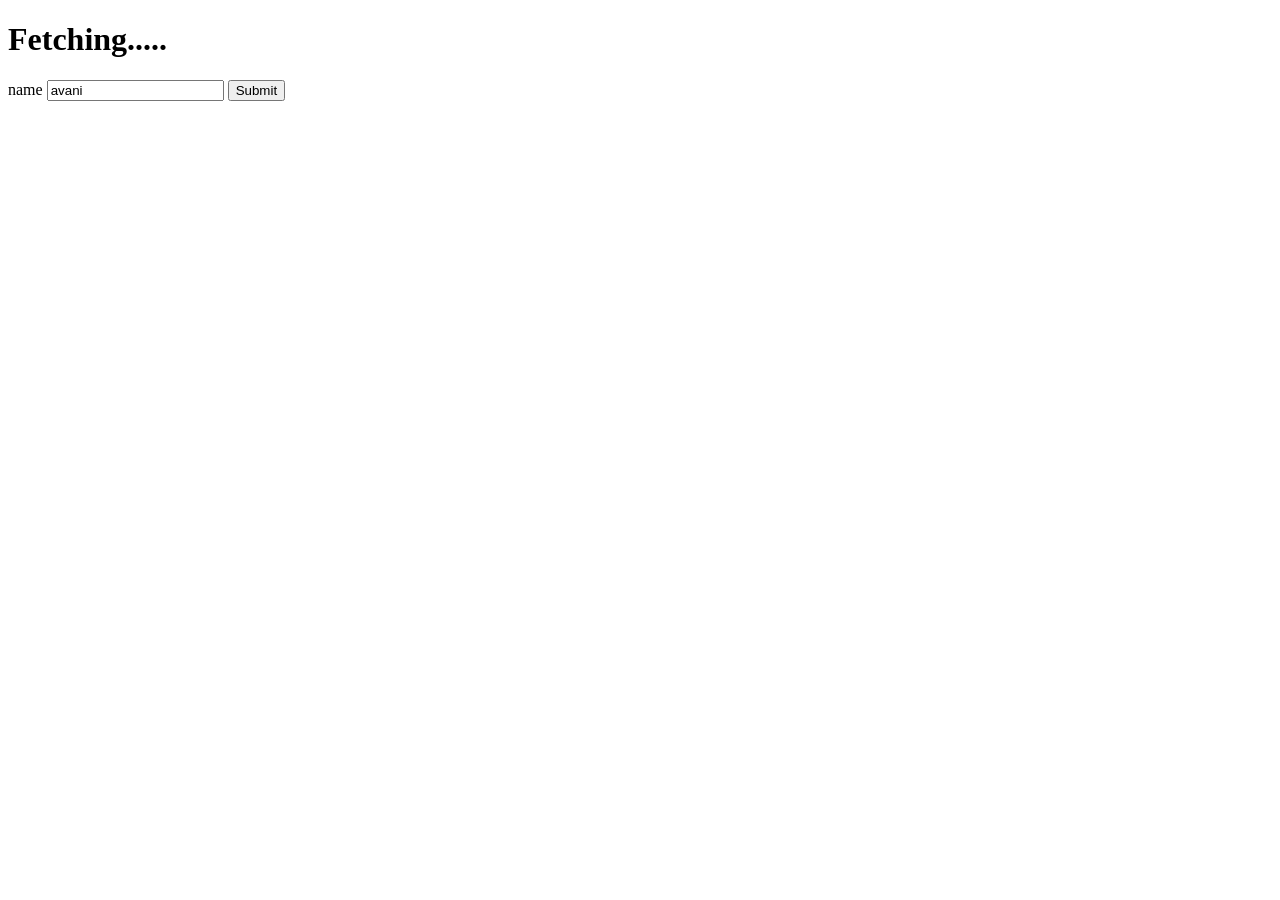
<file: practice_programs/fetch/index.html>
<!DOCTYPE html>
<html lang="en">
  <head>
    <meta charset="UTF-8" />
    <meta name="viewport" content="width=device-width, initial-scale=1.0" />
    <title>fetch</title>
    <script>
      globalThis.onload = () => {
        const form = document.querySelector("form");
        console.log(form);
        form.addEventListener("submit", async (event) => {
          console.log("inside eventListener");
          const formData = new FormData(event.target);
          event.preventDefault();
          const fetchedData = await fetch("/fetch", {
            method: "POST",
            body: formData,
          });

          console.log("===========>", fetchedData);
        });
      };
    </script>
  </head>
  <body>
    <h1>Fetching.....</h1>
    <form>
      <label for="name">name</label>
      <input type="text" name="name" value="avani" />
      <button type="submit">Submit</button>
    </form>
  </body>
</html>
</file>
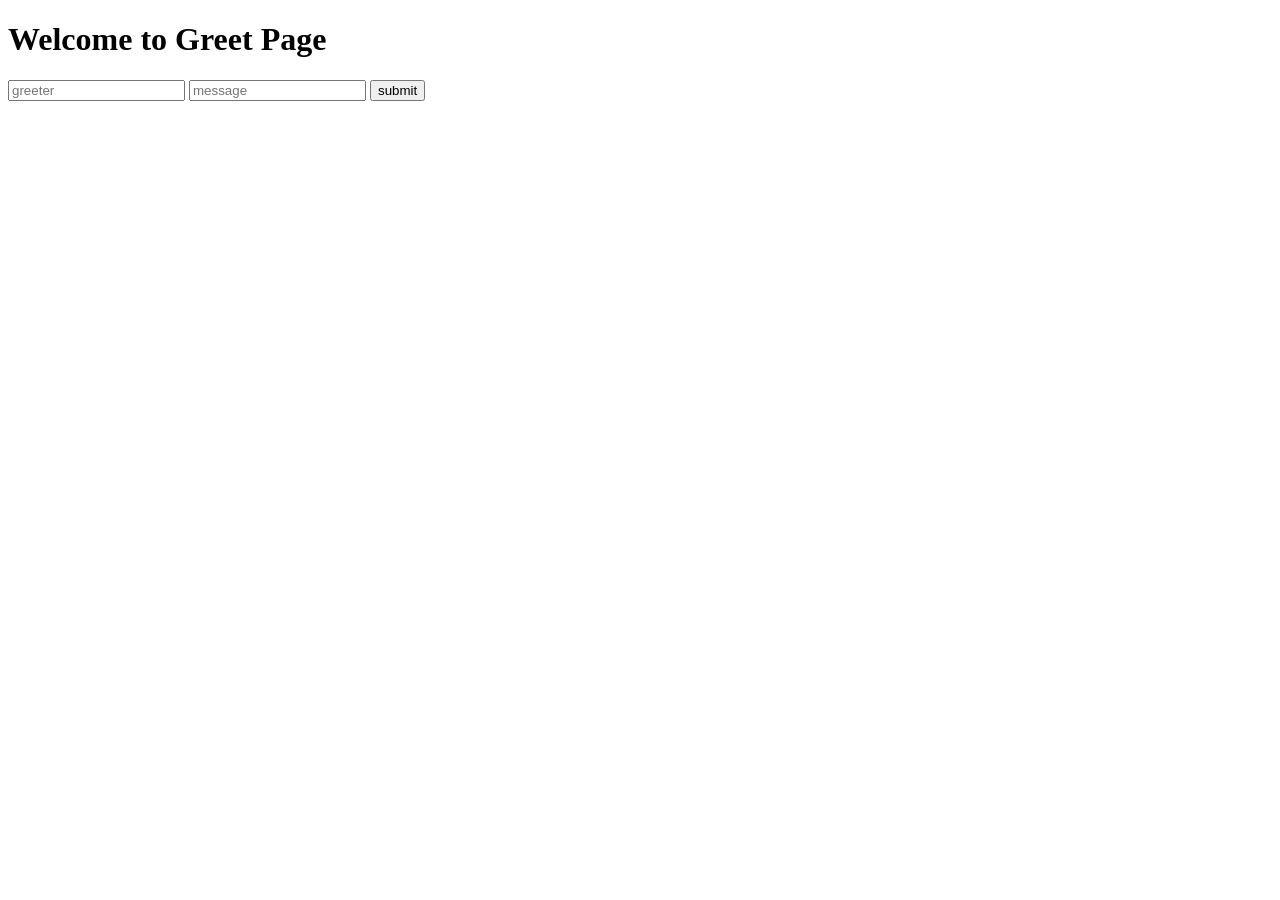
<file: practice_programs/form/index.html>
<!DOCTYPE html>
<html lang="en">
  <head>
    <meta charset="UTF-8" />
    <meta name="viewport" content="width=device-width, initial-scale=1.0" />
    <title>form</title>
  </head>
  <body>
    <h1>Welcome to Greet Page</h1>
    <form action="/successGreet" method="POST">
      <input type="text" name="greeter" placeholder="greeter" />
      <input type="text" name="greeting" placeholder="message" />
      <button type="submit">submit</button>
    </form>
  </body>
</html>
</file>
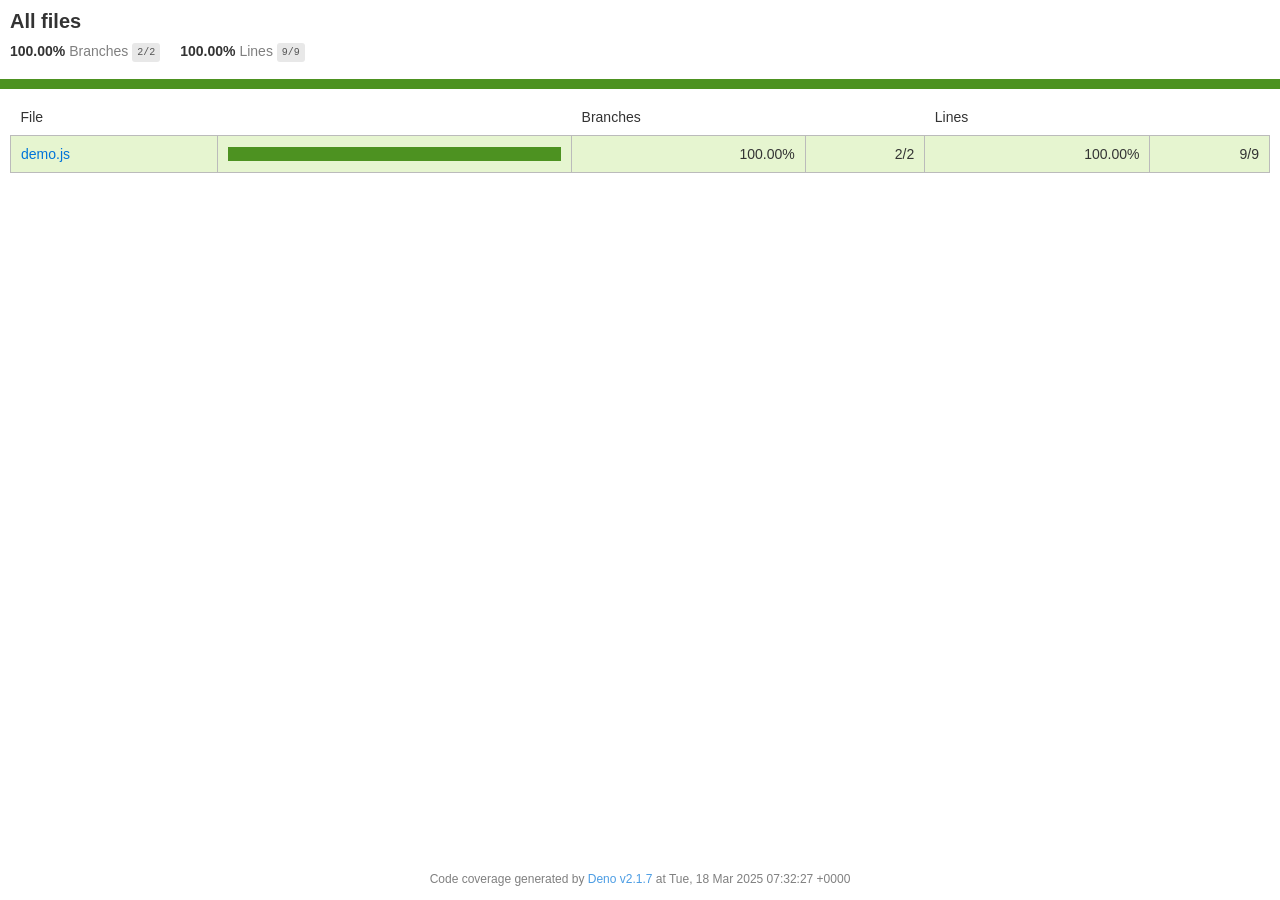
<file: practice_programs/test_coverage/coverage/html/index.html>
<!doctype html>
      <html>
        
      <head>
        <meta charset='utf-8'>
        <title>Coverage report for all files</title>
        <style>/* Copyright 2015 the Istanbul contributors. All rights reserved. ISC license. */
/* Copyright 2018-2023 the Deno authors. All rights reserved. MIT license. */

body,
html {
  margin: 0;
  padding: 0;
  height: 100%;
}
body {
  font-family:
    Helvetica Neue,
    Helvetica,
    Arial;
  font-size: 14px;
  color: #333;
}
.small {
  font-size: 12px;
}
*,
*:after,
*:before {
  -webkit-box-sizing: border-box;
  -moz-box-sizing: border-box;
  box-sizing: border-box;
}
h1 {
  font-size: 20px;
  margin: 0;
}
h2 {
  font-size: 14px;
}
pre {
  font:
    12px/1.4 Consolas,
    "Liberation Mono",
    Menlo,
    Courier,
    monospace;
  margin: 0;
  padding: 0;
  -moz-tab-size: 2;
  -o-tab-size: 2;
  tab-size: 2;
}
a {
  color: #0074d9;
  text-decoration: none;
}
a:hover {
  text-decoration: underline;
}
.strong {
  font-weight: bold;
}
.space-top1 {
  padding: 10px 0 0 0;
}
.pad2y {
  padding: 20px 0;
}
.pad1y {
  padding: 10px 0;
}
.pad2x {
  padding: 0 20px;
}
.pad2 {
  padding: 20px;
}
.pad1 {
  padding: 10px;
}
.space-left2 {
  padding-left: 55px;
}
.space-right2 {
  padding-right: 20px;
}
.center {
  text-align: center;
}
.clearfix {
  display: block;
}
.clearfix:after {
  content: "";
  display: block;
  height: 0;
  clear: both;
  visibility: hidden;
}
.fl {
  float: left;
}
@media only screen and (max-width: 640px) {
  .col3 {
    width: 100%;
    max-width: 100%;
  }
  .hide-mobile {
    display: none !important;
  }
}

.quiet {
  color: #7f7f7f;
  color: rgba(0, 0, 0, 0.5);
}
.quiet a {
  opacity: 0.7;
}

.fraction {
  font-family: Consolas, "Liberation Mono", Menlo, Courier, monospace;
  font-size: 10px;
  color: #555;
  background: #e8e8e8;
  padding: 4px 5px;
  border-radius: 3px;
  vertical-align: middle;
}

div.path a:link,
div.path a:visited {
  color: #333;
}
table.coverage {
  border-collapse: collapse;
  margin: 10px 0 0 0;
  padding: 0;
}

table.coverage td {
  margin: 0;
  padding: 0;
  vertical-align: top;
}
table.coverage td.line-count {
  text-align: right;
  padding: 0 5px 0 20px;
}
table.coverage td.line-coverage {
  text-align: right;
  padding-right: 4px;
  min-width: 20px;
}

table.coverage td.branch-coverage {
  text-align: right;
  padding-right: 3px;
  min-width: 8px;
}

table.coverage td span.cline-any {
  display: inline-block;
  padding: 0 5px;
  width: 100%;
}
.missing-if-branch {
  display: inline-block;
  margin-right: 5px;
  border-radius: 3px;
  position: relative;
  padding: 0 4px;
  background: #333;
  color: yellow;
}

.skip-if-branch {
  display: none;
  margin-right: 10px;
  position: relative;
  padding: 0 4px;
  background: #ccc;
  color: white;
}
.missing-if-branch .typ,
.skip-if-branch .typ {
  color: inherit !important;
}
.coverage-summary {
  border-collapse: collapse;
  width: 100%;
}
.coverage-summary tr {
  border-bottom: 1px solid #bbb;
}
.keyline-all {
  border: 1px solid #ddd;
}
.coverage-summary td,
.coverage-summary th {
  padding: 10px;
}
.coverage-summary tbody {
  border: 1px solid #bbb;
}
.coverage-summary td {
  border-right: 1px solid #bbb;
}
.coverage-summary td:last-child {
  border-right: none;
}
.coverage-summary th {
  text-align: left;
  font-weight: normal;
  white-space: nowrap;
}
.coverage-summary th.file {
  border-right: none !important;
}
.coverage-summary th.pct {
}
.coverage-summary th.pic,
.coverage-summary th.abs,
.coverage-summary td.pct,
.coverage-summary td.abs {
  text-align: right;
}
.coverage-summary td.file {
  white-space: nowrap;
}
.coverage-summary td.pic {
  min-width: 120px !important;
}
.coverage-summary tfoot td {
}

.coverage-summary .sorter {
  height: 10px;
  width: 7px;
  display: inline-block;
  margin-left: 0.5em;
  background: url(sort-arrow-sprite.png) no-repeat scroll 0 0 transparent;
}
.coverage-summary .sorted .sorter {
  background-position: 0 -20px;
}
.coverage-summary .sorted-desc .sorter {
  background-position: 0 -10px;
}
.status-line {
  height: 10px;
}
/* yellow */
.cbranch-no {
  background: yellow !important;
  color: #111;
}
/* dark red */
.red.solid,
.status-line.low,
.low .cover-fill {
  background: #c21f39;
}
.low .chart {
  border: 1px solid #c21f39;
}
.highlighted,
.highlighted .cstat-no,
.highlighted .fstat-no,
.highlighted .cbranch-no {
  background: #c21f39 !important;
}
/* medium red */
.cstat-no,
.fstat-no,
.cbranch-no,
.cbranch-no {
  background: #f6c6ce;
}
/* light red */
.low,
.cline-no {
  background: #fce1e5;
}
/* light green */
.high,
.cline-yes {
  background: rgb(230, 245, 208);
}
/* medium green */
.cstat-yes {
  background: rgb(161, 215, 106);
}
/* dark green */
.status-line.high,
.high .cover-fill {
  background: rgb(77, 146, 33);
}
.high .chart {
  border: 1px solid rgb(77, 146, 33);
}
/* dark yellow (gold) */
.status-line.medium,
.medium .cover-fill {
  background: #f9cd0b;
}
.medium .chart {
  border: 1px solid #f9cd0b;
}
/* light yellow */
.medium {
  background: #fff4c2;
}

.cstat-skip {
  background: #ddd;
  color: #111;
}
.fstat-skip {
  background: #ddd;
  color: #111 !important;
}
.cbranch-skip {
  background: #ddd !important;
  color: #111;
}

span.cline-neutral {
  background: #eaeaea;
}

.coverage-summary td.empty {
  opacity: 0.5;
  padding-top: 4px;
  padding-bottom: 4px;
  line-height: 1;
  color: #888;
}

.cover-fill,
.cover-empty {
  display: inline-block;
  height: 12px;
}
.chart {
  line-height: 0;
}
.cover-empty {
  background: white;
}
.cover-full {
  border-right: none !important;
}
pre.prettyprint {
  border: none !important;
  padding: 0 !important;
  margin: 0 !important;
}
.com {
  color: #999 !important;
}
.ignore-none {
  color: #999;
  font-weight: normal;
}

.wrapper {
  min-height: 100%;
  height: auto !important;
  height: 100%;
  margin: 0 auto -48px;
}
.footer,
.push {
  height: 48px;
}
</style>
        <meta name='viewport' content='width=device-width, initial-scale=1' />
      </head>
        <body>
          <div class='wrapper'>
            
      <div class='pad1'>
        <h1>All files</h1>
        <div class='clearfix'>
          <div class='fl pad1y space-right2'>
            <span class='strong'>100.00%</span>
            <span class='quiet'>Branches</span>
            <span class='fraction'>2/2</span>
          </div>
          <div class='fl pad1y space-right2'>
            <span class='strong'>100.00%</span>
            <span class='quiet'>Lines</span>
            <span class='fraction'>9/9</span>
          </div>
        </div>
      </div>
      <div class='status-line high'></div>
            <div class='pad1'>
              
      <table class='coverage-summary'>
        <thead>
          <tr>
            <th class='file'>File</th>
            <th class='pic'></th>
            <th class='pct'>Branches</th>
            <th class='abs'></th>
            <th class='pct'>Lines</th>
            <th class='abs'></th>
          </tr>
        </thead>
        <tbody>
          
      <tr>
        <td class='file high'><a href='demo.js.html'>demo.js</a></td>
        <td class='pic high'>
          <div class='chart'>
            <div class='cover-fill' style='width: 100.0%'></div><div class='cover-empty' style='width: calc(100% - 100.0%)'></div>
          </div>
        </td>
        <td class='pct high'>100.00%</td>
        <td class='abs high'>2/2</td>
        <td class='pct high'>100.00%</td>
        <td class='abs high'>9/9</td>
      </tr>
        </tbody>
      </table>
            </div>
            <div class='push'></div>
          </div>
          
      <div class='footer quiet pad2 space-top1 center small'>
        Code coverage generated by
        <a href='https://deno.com/' target='_blank'>Deno v2.1.7</a>
        at Tue, 18 Mar 2025 07:32:27 +0000
      </div>
        </body>
      </html>
</file>
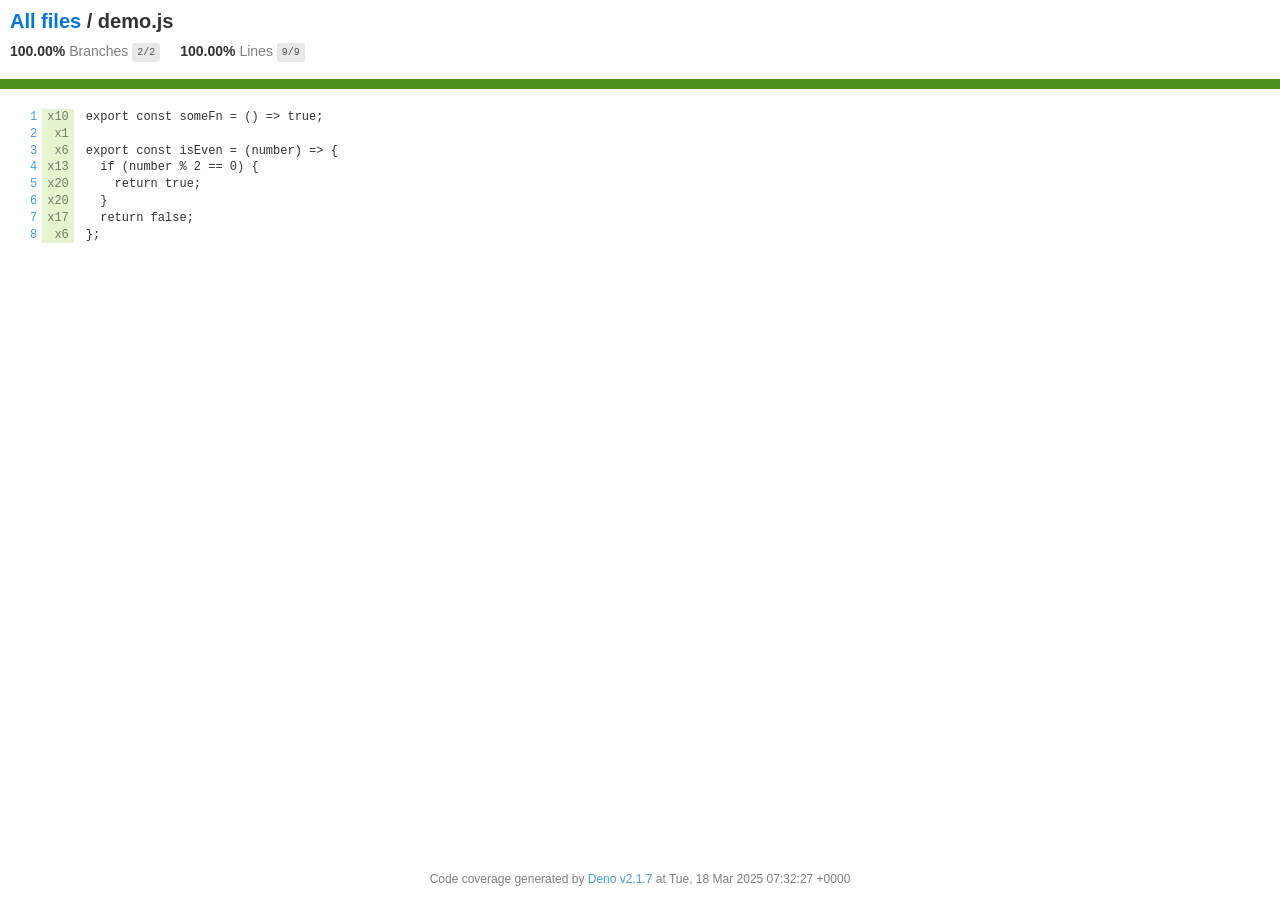
<file: practice_programs/test_coverage/coverage/html/demo.js.html>
<!doctype html>
      <html>
        
      <head>
        <meta charset='utf-8'>
        <title>Coverage report for demo.js</title>
        <style>/* Copyright 2015 the Istanbul contributors. All rights reserved. ISC license. */
/* Copyright 2018-2023 the Deno authors. All rights reserved. MIT license. */

body,
html {
  margin: 0;
  padding: 0;
  height: 100%;
}
body {
  font-family:
    Helvetica Neue,
    Helvetica,
    Arial;
  font-size: 14px;
  color: #333;
}
.small {
  font-size: 12px;
}
*,
*:after,
*:before {
  -webkit-box-sizing: border-box;
  -moz-box-sizing: border-box;
  box-sizing: border-box;
}
h1 {
  font-size: 20px;
  margin: 0;
}
h2 {
  font-size: 14px;
}
pre {
  font:
    12px/1.4 Consolas,
    "Liberation Mono",
    Menlo,
    Courier,
    monospace;
  margin: 0;
  padding: 0;
  -moz-tab-size: 2;
  -o-tab-size: 2;
  tab-size: 2;
}
a {
  color: #0074d9;
  text-decoration: none;
}
a:hover {
  text-decoration: underline;
}
.strong {
  font-weight: bold;
}
.space-top1 {
  padding: 10px 0 0 0;
}
.pad2y {
  padding: 20px 0;
}
.pad1y {
  padding: 10px 0;
}
.pad2x {
  padding: 0 20px;
}
.pad2 {
  padding: 20px;
}
.pad1 {
  padding: 10px;
}
.space-left2 {
  padding-left: 55px;
}
.space-right2 {
  padding-right: 20px;
}
.center {
  text-align: center;
}
.clearfix {
  display: block;
}
.clearfix:after {
  content: "";
  display: block;
  height: 0;
  clear: both;
  visibility: hidden;
}
.fl {
  float: left;
}
@media only screen and (max-width: 640px) {
  .col3 {
    width: 100%;
    max-width: 100%;
  }
  .hide-mobile {
    display: none !important;
  }
}

.quiet {
  color: #7f7f7f;
  color: rgba(0, 0, 0, 0.5);
}
.quiet a {
  opacity: 0.7;
}

.fraction {
  font-family: Consolas, "Liberation Mono", Menlo, Courier, monospace;
  font-size: 10px;
  color: #555;
  background: #e8e8e8;
  padding: 4px 5px;
  border-radius: 3px;
  vertical-align: middle;
}

div.path a:link,
div.path a:visited {
  color: #333;
}
table.coverage {
  border-collapse: collapse;
  margin: 10px 0 0 0;
  padding: 0;
}

table.coverage td {
  margin: 0;
  padding: 0;
  vertical-align: top;
}
table.coverage td.line-count {
  text-align: right;
  padding: 0 5px 0 20px;
}
table.coverage td.line-coverage {
  text-align: right;
  padding-right: 4px;
  min-width: 20px;
}

table.coverage td.branch-coverage {
  text-align: right;
  padding-right: 3px;
  min-width: 8px;
}

table.coverage td span.cline-any {
  display: inline-block;
  padding: 0 5px;
  width: 100%;
}
.missing-if-branch {
  display: inline-block;
  margin-right: 5px;
  border-radius: 3px;
  position: relative;
  padding: 0 4px;
  background: #333;
  color: yellow;
}

.skip-if-branch {
  display: none;
  margin-right: 10px;
  position: relative;
  padding: 0 4px;
  background: #ccc;
  color: white;
}
.missing-if-branch .typ,
.skip-if-branch .typ {
  color: inherit !important;
}
.coverage-summary {
  border-collapse: collapse;
  width: 100%;
}
.coverage-summary tr {
  border-bottom: 1px solid #bbb;
}
.keyline-all {
  border: 1px solid #ddd;
}
.coverage-summary td,
.coverage-summary th {
  padding: 10px;
}
.coverage-summary tbody {
  border: 1px solid #bbb;
}
.coverage-summary td {
  border-right: 1px solid #bbb;
}
.coverage-summary td:last-child {
  border-right: none;
}
.coverage-summary th {
  text-align: left;
  font-weight: normal;
  white-space: nowrap;
}
.coverage-summary th.file {
  border-right: none !important;
}
.coverage-summary th.pct {
}
.coverage-summary th.pic,
.coverage-summary th.abs,
.coverage-summary td.pct,
.coverage-summary td.abs {
  text-align: right;
}
.coverage-summary td.file {
  white-space: nowrap;
}
.coverage-summary td.pic {
  min-width: 120px !important;
}
.coverage-summary tfoot td {
}

.coverage-summary .sorter {
  height: 10px;
  width: 7px;
  display: inline-block;
  margin-left: 0.5em;
  background: url(sort-arrow-sprite.png) no-repeat scroll 0 0 transparent;
}
.coverage-summary .sorted .sorter {
  background-position: 0 -20px;
}
.coverage-summary .sorted-desc .sorter {
  background-position: 0 -10px;
}
.status-line {
  height: 10px;
}
/* yellow */
.cbranch-no {
  background: yellow !important;
  color: #111;
}
/* dark red */
.red.solid,
.status-line.low,
.low .cover-fill {
  background: #c21f39;
}
.low .chart {
  border: 1px solid #c21f39;
}
.highlighted,
.highlighted .cstat-no,
.highlighted .fstat-no,
.highlighted .cbranch-no {
  background: #c21f39 !important;
}
/* medium red */
.cstat-no,
.fstat-no,
.cbranch-no,
.cbranch-no {
  background: #f6c6ce;
}
/* light red */
.low,
.cline-no {
  background: #fce1e5;
}
/* light green */
.high,
.cline-yes {
  background: rgb(230, 245, 208);
}
/* medium green */
.cstat-yes {
  background: rgb(161, 215, 106);
}
/* dark green */
.status-line.high,
.high .cover-fill {
  background: rgb(77, 146, 33);
}
.high .chart {
  border: 1px solid rgb(77, 146, 33);
}
/* dark yellow (gold) */
.status-line.medium,
.medium .cover-fill {
  background: #f9cd0b;
}
.medium .chart {
  border: 1px solid #f9cd0b;
}
/* light yellow */
.medium {
  background: #fff4c2;
}

.cstat-skip {
  background: #ddd;
  color: #111;
}
.fstat-skip {
  background: #ddd;
  color: #111 !important;
}
.cbranch-skip {
  background: #ddd !important;
  color: #111;
}

span.cline-neutral {
  background: #eaeaea;
}

.coverage-summary td.empty {
  opacity: 0.5;
  padding-top: 4px;
  padding-bottom: 4px;
  line-height: 1;
  color: #888;
}

.cover-fill,
.cover-empty {
  display: inline-block;
  height: 12px;
}
.chart {
  line-height: 0;
}
.cover-empty {
  background: white;
}
.cover-full {
  border-right: none !important;
}
pre.prettyprint {
  border: none !important;
  padding: 0 !important;
  margin: 0 !important;
}
.com {
  color: #999 !important;
}
.ignore-none {
  color: #999;
  font-weight: normal;
}

.wrapper {
  min-height: 100%;
  height: auto !important;
  height: 100%;
  margin: 0 auto -48px;
}
.footer,
.push {
  height: 48px;
}
</style>
        <meta name='viewport' content='width=device-width, initial-scale=1' />
      </head>
        <body>
          <div class='wrapper'>
            
      <div class='pad1'>
        <h1><a href='index.html'>All files</a> / demo.js</h1>
        <div class='clearfix'>
          <div class='fl pad1y space-right2'>
            <span class='strong'>100.00%</span>
            <span class='quiet'>Branches</span>
            <span class='fraction'>2/2</span>
          </div>
          <div class='fl pad1y space-right2'>
            <span class='strong'>100.00%</span>
            <span class='quiet'>Lines</span>
            <span class='fraction'>9/9</span>
          </div>
        </div>
      </div>
      <div class='status-line high'></div>
            <div class='pad1'>
              <table class='coverage'>
        <tr>
          <td class='line-count quiet'><pre><a name='L1'></a><a href='#L1'>1</a>
<a name='L2'></a><a href='#L2'>2</a>
<a name='L3'></a><a href='#L3'>3</a>
<a name='L4'></a><a href='#L4'>4</a>
<a name='L5'></a><a href='#L5'>5</a>
<a name='L6'></a><a href='#L6'>6</a>
<a name='L7'></a><a href='#L7'>7</a>
<a name='L8'></a><a href='#L8'>8</a></pre></td>
          <td class='line-coverage quiet'><pre><span class='cline-any cline-yes' title='This line is covered 10 times'>x10</span>
<span class='cline-any cline-yes' title='This line is covered 1 time'>x1</span>
<span class='cline-any cline-yes' title='This line is covered 6 times'>x6</span>
<span class='cline-any cline-yes' title='This line is covered 13 times'>x13</span>
<span class='cline-any cline-yes' title='This line is covered 20 times'>x20</span>
<span class='cline-any cline-yes' title='This line is covered 20 times'>x20</span>
<span class='cline-any cline-yes' title='This line is covered 17 times'>x17</span>
<span class='cline-any cline-yes' title='This line is covered 6 times'>x6</span></pre></td>
          <td class='branch-coverage quiet'><pre>






</pre></td>
          <td class='text'><pre class='prettyprint'>export const someFn = () =&gt; true;

export const isEven = (number) =&gt; {
  if (number % 2 == 0) {
    return true;
  }
  return false;
};
</pre></td>
        </tr>
      </table>
            </div>
            <div class='push'></div>
          </div>
          
      <div class='footer quiet pad2 space-top1 center small'>
        Code coverage generated by
        <a href='https://deno.com/' target='_blank'>Deno v2.1.7</a>
        at Tue, 18 Mar 2025 07:32:27 +0000
      </div>
        </body>
      </html>
</file>
